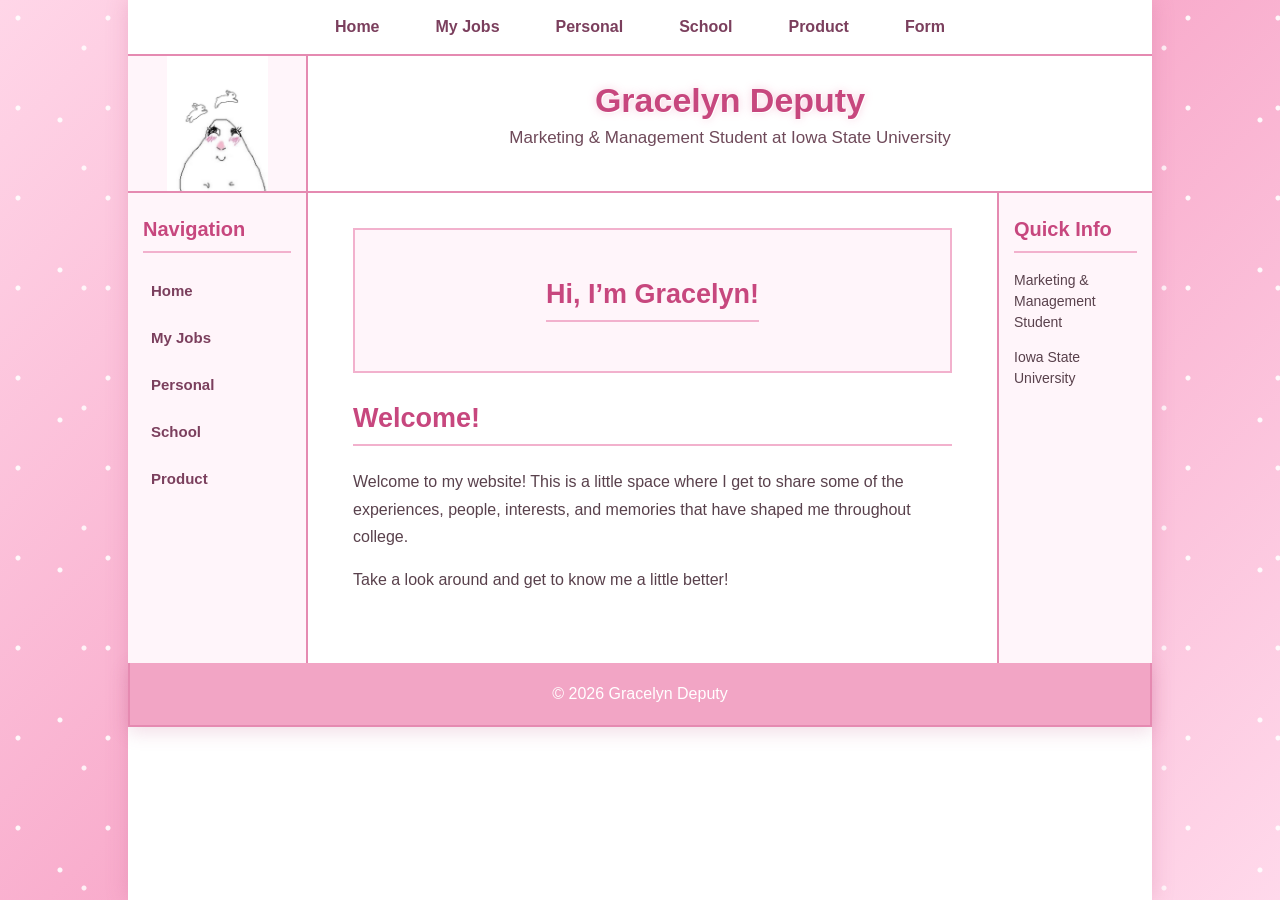
<file: index.html>
<!DOCTYPE html>
<html lang="en">
<head>
    <meta charset="UTF-8">
    <meta name="viewport" content="width=device-width, initial-scale=1.0">

    <title>Gracelyn Deputy</title>

    <!-- Existing CSS -->
    <link rel="stylesheet" href="style.css">

    <!-- Home page layout only -->
    <style>
        /* =========================================
           HOME PAGE ONLY
           ========================================= */

        body.home-page {
            margin: 0;
            background:
                radial-gradient(circle at 20% 20%, rgba(255,255,255,0.9) 0 2px, transparent 3px),
                radial-gradient(circle at 70% 40%, rgba(255,255,255,0.8) 0 2px, transparent 3px),
                radial-gradient(circle at 40% 80%, rgba(255,255,255,0.9) 0 2px, transparent 3px),
                linear-gradient(135deg, #ffd6e8, #f8a9ca, #ffd9eb);
            background-size: 90px 90px, 120px 120px, 150px 150px, 100% 100%;
            background-attachment: fixed;
            min-height: 100vh;
        }

        /* =========================================
           MAIN 80% WEBSITE AREA
           ========================================= */

        body.home-page .home-container {
            width: 80%;
            margin: 0 auto;
            background: white;
            min-height: 100vh;
            box-shadow:
                0 0 20px rgba(190, 80, 130, 0.25);
        }

        /* =========================================
           TOP NAVIGATION
           ========================================= */

        body.home-page .home-container > nav {
            position: relative;
            width: 100%;
            margin: 0;
            background: rgba(255, 255, 255, 0.96);
            border: none;
            border-bottom: 2px solid #e58ab1;
            box-shadow: none;
        }

        body.home-page .home-container > nav .nav-container {
            justify-content: center;
        }

        /* =========================================
           TOP INFORMATION AREA
           ========================================= */

        body.home-page .home-top {
            display: grid;
            grid-template-columns: 180px 1fr;
            width: 100%;
            border-bottom: 2px solid #e58ab1;
        }

        /* Logo box */
        body.home-page .logo-box {
            min-height: 135px;
            display: flex;
            align-items: center;
            justify-content: center;

            background-color: #fff5fa;
            background-image: url("bunny.jpeg.png");
            background-repeat: no-repeat;
            background-position: center;
            background-size: contain;

            border-right: 2px solid #e58ab1;

            color: transparent;
            font-size: 0;
        }

        /* Top information */
        body.home-page .top-info {
            padding: 25px 30px;
            text-align: center;
        }

        body.home-page .top-info h1 {
            margin: 0 0 8px 0;
            font-size: 34px;
            color: #c7477e;
            text-shadow:
                1px 1px 0 white,
                0 0 8px rgba(235, 128, 171, 0.4);
        }

        body.home-page .top-info p {
            margin: 0;
            font-size: 17px;
            color: #6f4a5a;
        }

        /* =========================================
           PAGE CONTENT
           ========================================= */

        body.home-page .page-layout {
            display: grid;
            grid-template-columns: 180px 1fr 155px;
            width: 100%;
            min-height: 470px;
        }

        /* =========================================
           LEFT SIDE NAVIGATION
           ========================================= */

        body.home-page .left-navigation {
            background: #fff5fa;
            border-right: 2px solid #e58ab1;
            padding: 25px 15px;
        }

        body.home-page .left-navigation h2 {
            margin-top: 0;
            color: #c7477e;
            font-size: 20px;
            border-bottom: 2px solid #f2b1cd;
            padding-bottom: 10px;
        }

        body.home-page .left-navigation a {
            display: block;
            padding: 12px 8px;
            margin-bottom: 6px;
            color: #7b3f5d;
            text-decoration: none;
            font-size: 15px;
            font-weight: bold;
            border-radius: 8px;
        }

        body.home-page .left-navigation a:hover {
            background: #ffe3ef;
            color: #d34f88;
        }

        /* =========================================
           MAIN HOME PAGE CONTENT
           ========================================= */

        body.home-page .main-home {
            padding: 35px 45px;
            background: white;
        }

        body.home-page .hero-box {
            width: 100%;
            min-height: 145px;
            display: flex;
            align-items: center;
            justify-content: center;
            background: #fff5fa;
            border: 2px solid #f2b1cd;
            margin-bottom: 30px;
        }

        body.home-page .hero-box h2 {
            margin: 0;
            color: #c7477e;
            font-size: 30px;
            border-bottom: none;
        }

        body.home-page .main-home h2 {
            color: #c7477e;
            font-size: 27px;
            border-bottom: 2px solid #f2b1cd;
            padding-bottom: 10px;
        }

        body.home-page .main-home p {
            line-height: 1.7;
            font-size: 16px;
            color: #59414c;
        }

        /* =========================================
           RIGHT SIDE CONTENT AREA
           ========================================= */

        body.home-page .right-content {
            background: #fff5fa;
            border-left: 2px solid #e58ab1;
            padding: 25px 15px;
        }

        body.home-page .right-content h2 {
            margin-top: 0;
            color: #c7477e;
            font-size: 20px;
            border-bottom: 2px solid #f2b1cd;
            padding-bottom: 10px;
        }

        body.home-page .right-content p {
            font-size: 14px;
            line-height: 1.5;
            color: #59414c;
        }

        /* =========================================
           FOOTER
           ========================================= */

        body.home-page footer {
            width: 100%;
            margin: 0;
        }

        /* =========================================
           MOBILE
           ========================================= */

        @media (max-width: 900px) {

            body.home-page .home-container {
                width: 90%;
            }

            body.home-page .page-layout {
                grid-template-columns: 160px 1fr;
            }

            body.home-page .right-content {
                display: none;
            }
        }

        @media (max-width: 650px) {

            body.home-page .home-container {
                width: 95%;
            }

            body.home-page .home-top {
                grid-template-columns: 1fr;
            }

            body.home-page .logo-box {
                min-height: 90px;
                border-right: none;
                border-bottom: 2px solid #e58ab1;
            }

            body.home-page .page-layout {
                grid-template-columns: 1fr;
            }

            body.home-page .left-navigation {
                border-right: none;
                border-bottom: 2px solid #e58ab1;
            }

            body.home-page .main-home {
                padding: 25px;
            }
        }
    </style>
</head>

<body class="home-page">

    <div class="home-container">

        <!-- Top Navigation -->
        <nav id="home-navigation"></nav>

        <!-- Top Information Area -->
        <div class="home-top">

            <div class="logo-box"></div>

            <div class="top-info">
                <h1>Gracelyn Deputy</h1>
                <p>Marketing & Management Student at Iowa State University</p>
            </div>

        </div>

        <!-- Main Page Layout -->
        <div class="page-layout">

            <!-- Left Navigation -->
            <aside class="left-navigation">

                <h2>Navigation</h2>

                <a href="index.html">Home</a>
                <a href="jobs.html">My Jobs</a>
                <a href="personal.html">Personal</a>
                <a href="school.html">School</a>
                <a href="product.html">Product</a>

            </aside>

            <!-- Main Content -->
            <main class="main-home">

                <div class="hero-box">
                    <h2>Hi, I’m Gracelyn!</h2>
                </div>

                <h2>Welcome!</h2>

                <p>
                    Welcome to my website! This is a little space where I get
                    to share some of the experiences, people, interests, and
                    memories that have shaped me throughout college.
                </p>

                <p>
                    Take a look around and get to know me a little better!
                </p>

            </main>

            <!-- Right Side -->
            <aside class="right-content">

                <h2>Quick Info</h2>

                <p>
                    Marketing & Management Student
                </p>

                <p>
                    Iowa State University
                </p>

            </aside>

        </div>

        <!-- Footer -->
        <footer>
            <p>© 2026 Gracelyn Deputy</p>
        </footer>

    </div>

    <!-- Existing Navigation JavaScript -->
    <script src="nav.js"></script>

    <!-- Move the existing navigation into the home page layout -->
    <script>
        document.addEventListener("DOMContentLoaded", function () {
            const nav = document.querySelector("body > nav");
            const homeNavigation = document.getElementById("home-navigation");

            if (nav && homeNavigation) {
                homeNavigation.replaceWith(nav);
            }
        });
    </script>

</body>
</html>
</file>
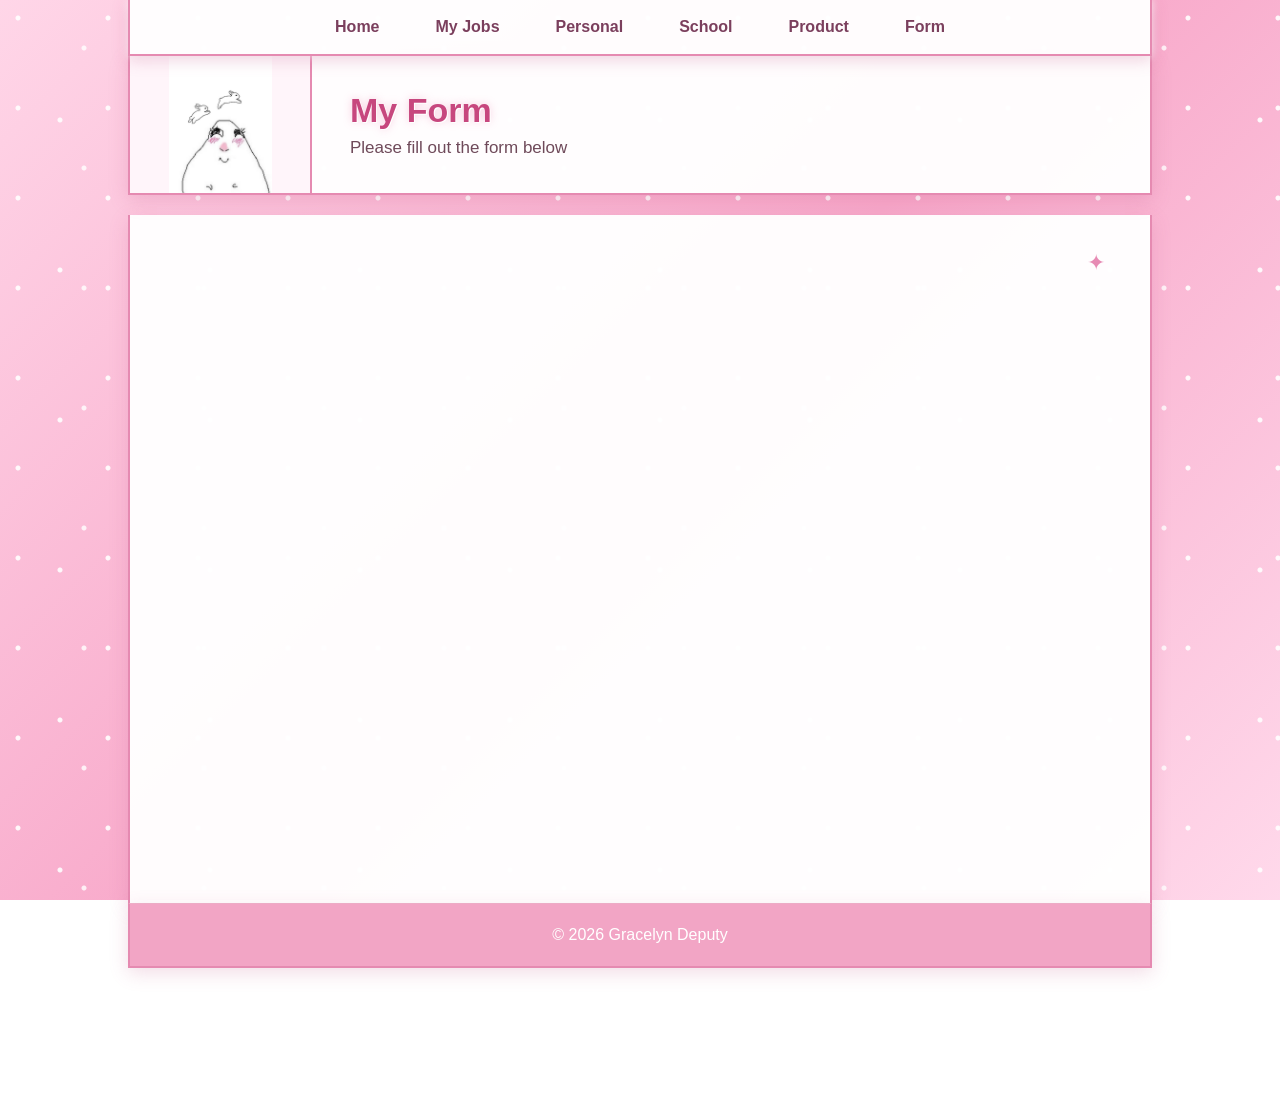
<file: form.html>
<!DOCTYPE html>
<html lang="en">
<head>
    <meta charset="UTF-8">
    <meta name="viewport" content="width=device-width, initial-scale=1.0">

    <title>Form | Gracelyn Deputy</title>

    <!-- Same CSS used across the website -->
    <link rel="stylesheet" href="style.css">
</head>

<body>

    <header>
        <h1>My Form</h1>
        <p>Please fill out the form below</p>
    </header>

    <section>

        <iframe src="https://docs.google.com/forms/d/e/1FAIpQLSetPQA3XD1eVlRs242BhVt6Qm1Ka0x2zXjnhBJUCBgXgU6akw/viewform?embedded=true"
                width="100%"
                height="588"
                frameborder="0"
                marginheight="0"
                marginwidth="0">
            Loading…
        </iframe>

    </section>

    <footer>
        <p>© 2026 Gracelyn Deputy</p>
    </footer>

    <!-- Same navigation used across all pages -->
    <script src="nav.js"></script>

</body>
</html>
</file>
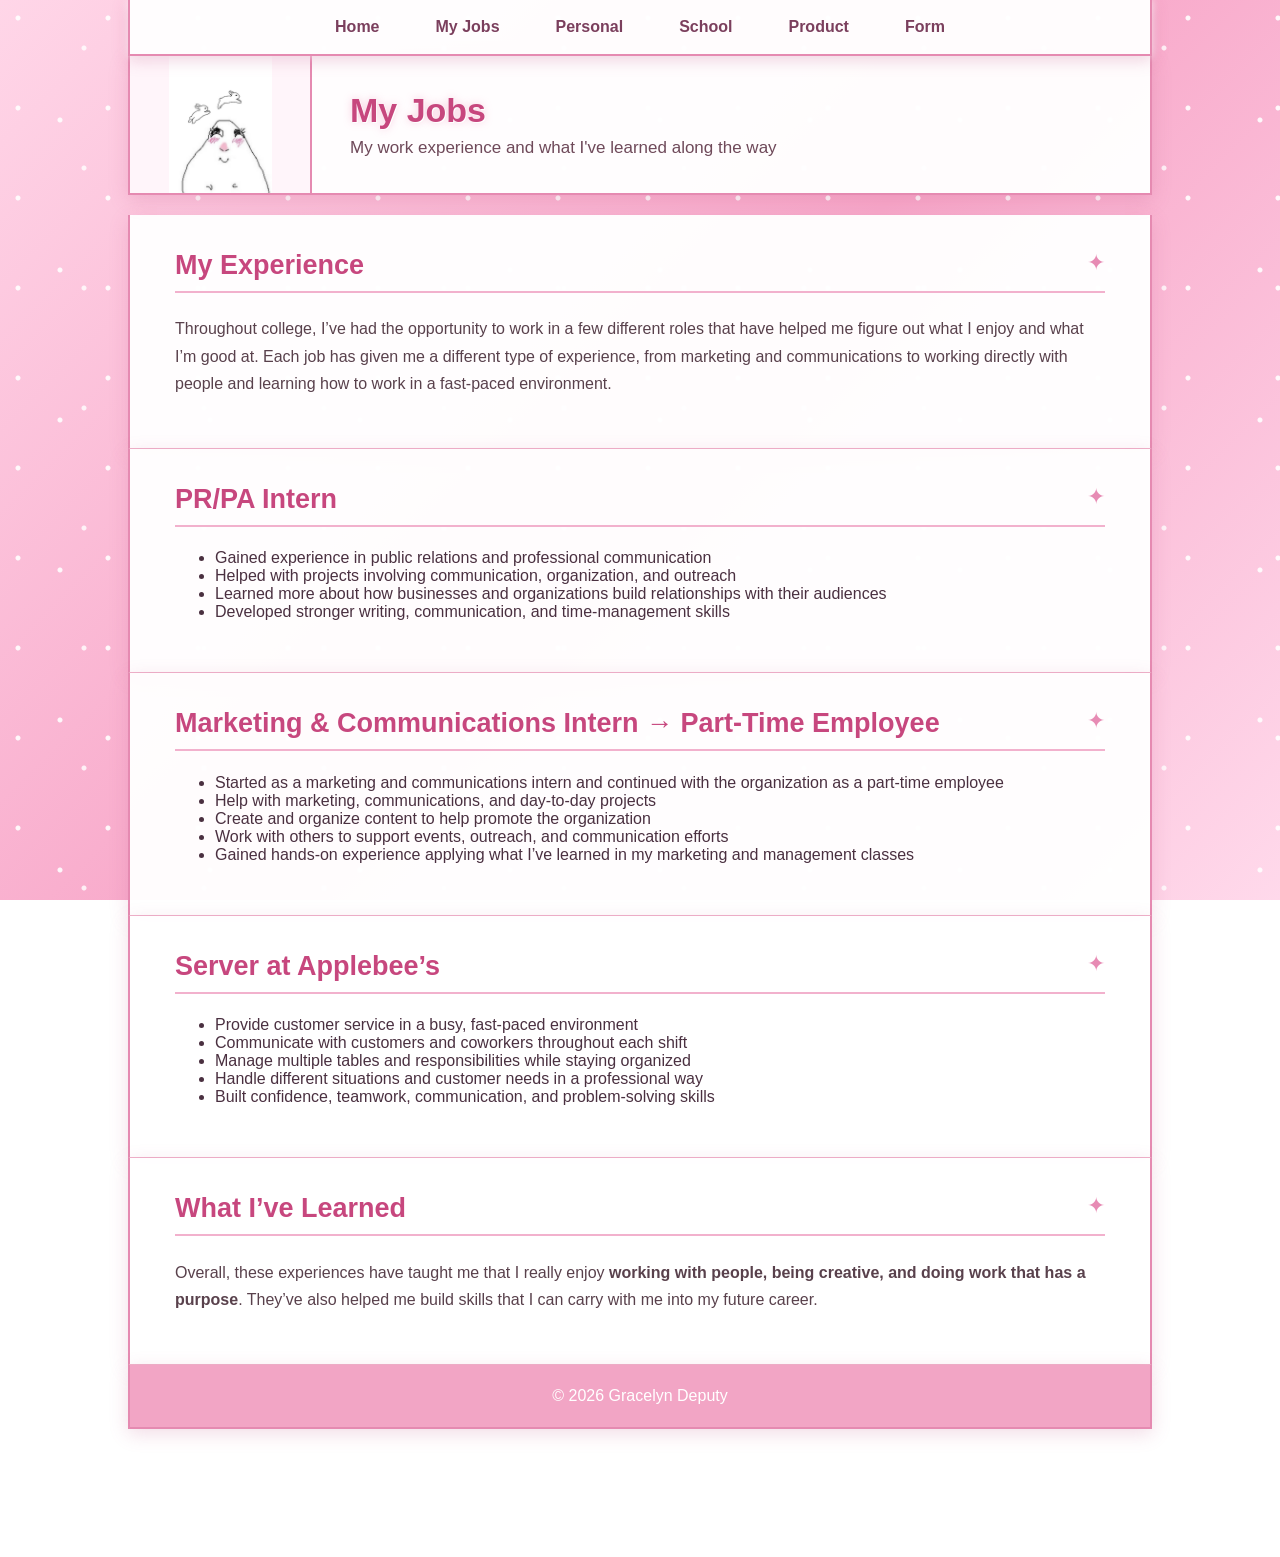
<file: jobs.html>
<!DOCTYPE html>
<html lang="en">
<head>
    <meta charset="UTF-8">
    <meta name="viewport" content="width=device-width, initial-scale=1.0">

    <title>My Jobs | Gracelyn Deputy</title>

    <!-- Same CSS used across the website -->
    <link rel="stylesheet" href="style.css">
</head>

<body>

    <header>
        <h1>My Jobs</h1>
        <p>My work experience and what I've learned along the way</p>
    </header>

    <section>
        <h2>My Experience</h2>

        <p>
            Throughout college, I’ve had the opportunity to work in a few
            different roles that have helped me figure out what I enjoy and
            what I’m good at. Each job has given me a different type of
            experience, from marketing and communications to working directly
            with people and learning how to work in a fast-paced environment.
        </p>
    </section>

    <section>
        <h2>PR/PA Intern</h2>

        <ul>
            <li>Gained experience in public relations and professional communication</li>
            <li>Helped with projects involving communication, organization, and outreach</li>
            <li>Learned more about how businesses and organizations build relationships with their audiences</li>
            <li>Developed stronger writing, communication, and time-management skills</li>
        </ul>
    </section>

    <section>
        <h2>Marketing & Communications Intern → Part-Time Employee</h2>

        <ul>
            <li>Started as a marketing and communications intern and continued with the organization as a part-time employee</li>
            <li>Help with marketing, communications, and day-to-day projects</li>
            <li>Create and organize content to help promote the organization</li>
            <li>Work with others to support events, outreach, and communication efforts</li>
            <li>Gained hands-on experience applying what I’ve learned in my marketing and management classes</li>
        </ul>
    </section>

    <section>
        <h2>Server at Applebee’s</h2>

        <ul>
            <li>Provide customer service in a busy, fast-paced environment</li>
            <li>Communicate with customers and coworkers throughout each shift</li>
            <li>Manage multiple tables and responsibilities while staying organized</li>
            <li>Handle different situations and customer needs in a professional way</li>
            <li>Built confidence, teamwork, communication, and problem-solving skills</li>
        </ul>
    </section>

    <section>
        <h2>What I’ve Learned</h2>

        <p>
            Overall, these experiences have taught me that I really enjoy
            <strong>working with people, being creative, and doing work that
            has a purpose</strong>. They’ve also helped me build skills that I
            can carry with me into my future career.
        </p>
    </section>

    <footer>
        <p>© 2026 Gracelyn Deputy</p>
    </footer>

    <!-- Same navigation used across all pages -->
    <script src="nav.js"></script>

</body>
</html>
</file>
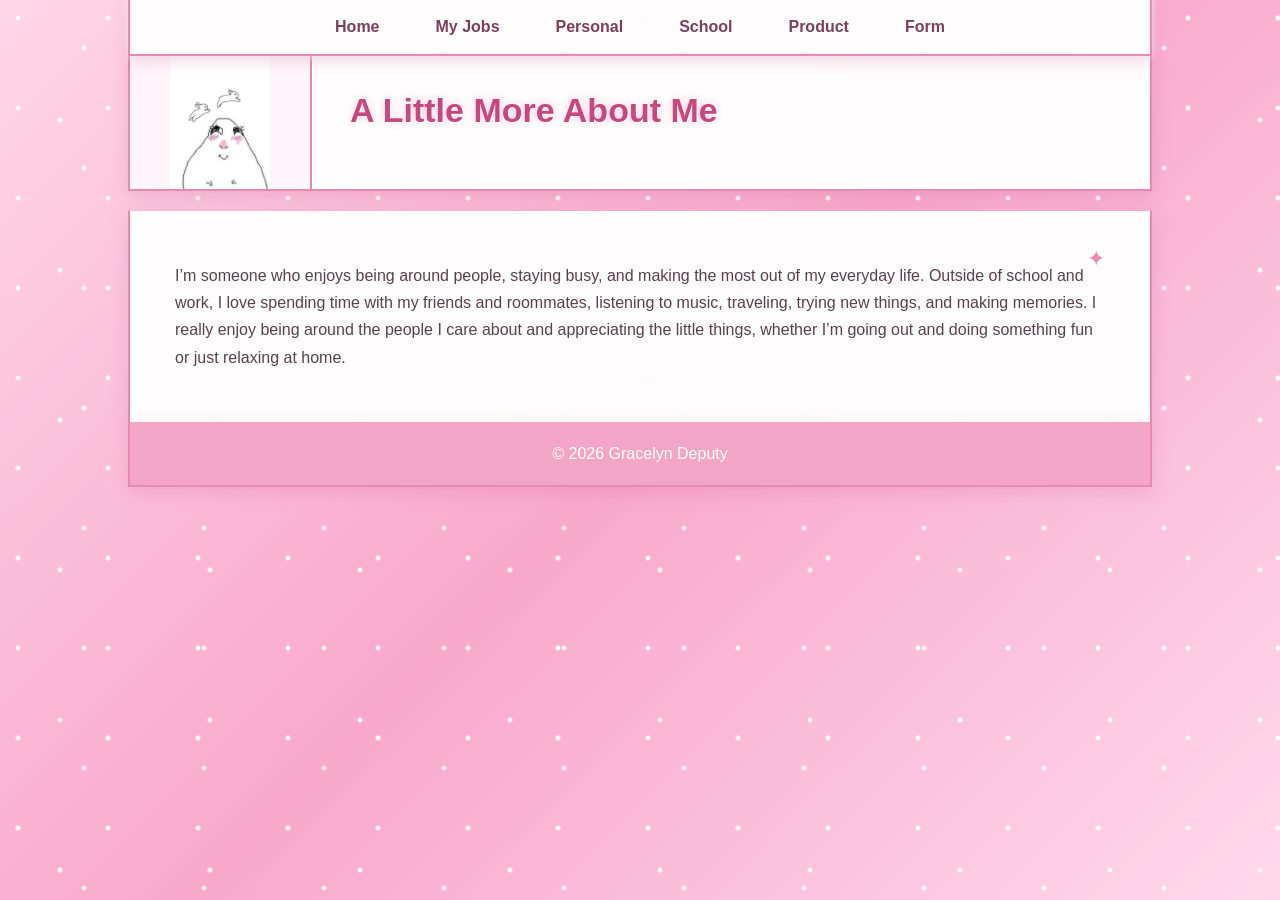
<file: personal.html>
<!DOCTYPE html>
<html lang="en">
<head>
    <meta charset="UTF-8">
    <meta name="viewport" content="width=device-width, initial-scale=1.0">

    <title>Personal | Gracelyn Deputy</title>

    <!-- Same CSS used across the website -->
    <link rel="stylesheet" href="style.css">
</head>

<body>

    <header>
        <h1>A Little More About Me</h1>
    </header>

    <section>

        <p>
            I’m someone who enjoys being around people, staying busy, and making
            the most out of my everyday life. Outside of school and work, I love
            spending time with my friends and roommates, listening to music,
            traveling, trying new things, and making memories. I really enjoy
            being around the people I care about and appreciating the little
            things, whether I’m going out and doing something fun or just
            relaxing at home.
        </p>

    </section>

    <footer>
        <p>© 2026 Gracelyn Deputy</p>
    </footer>

    <!-- Same navigation used across all pages -->
    <script src="nav.js"></script>

</body>
</html>
</file>
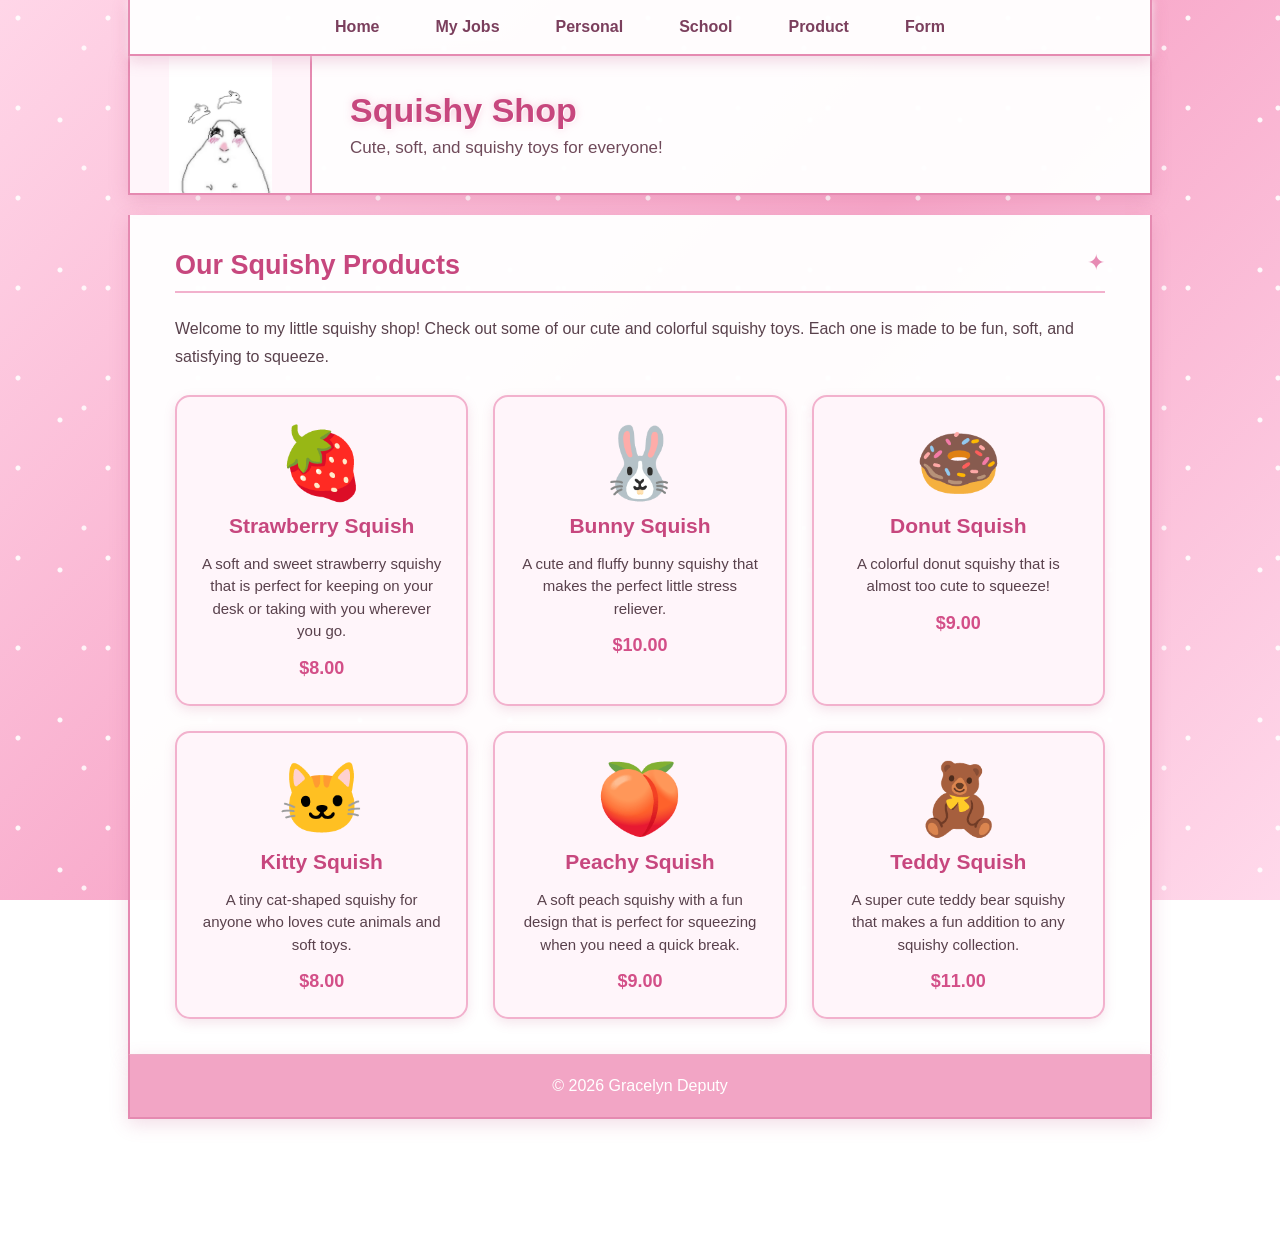
<file: product.html>
<!DOCTYPE html>
<html lang="en">
<head>
    <meta charset="UTF-8">
    <meta name="viewport" content="width=device-width, initial-scale=1.0">

    <title>Products | Gracelyn Deputy</title>

    <!-- Same CSS used across the website -->
    <link rel="stylesheet" href="style.css">

    <style>
        /* Product cards */
        .product-grid {
            display: grid;
            grid-template-columns: repeat(3, 1fr);
            gap: 25px;
            margin-top: 25px;
        }

        .product-card {
            background: #fff5fa;
            border: 2px solid #f2b1cd;
            border-radius: 15px;
            padding: 25px;
            text-align: center;
            box-shadow: 0 4px 12px rgba(190, 80, 130, 0.15);
            transition: 0.25s ease;
        }

        .product-card:hover {
            transform: translateY(-5px);
            box-shadow: 0 7px 16px rgba(190, 80, 130, 0.25);
        }

        .product-emoji {
            font-size: 70px;
            margin-bottom: 10px;
        }

        .product-card h3 {
            color: #c7477e;
            font-size: 21px;
            margin: 10px 0;
        }

        .product-card p {
            font-size: 15px;
            line-height: 1.5;
        }

        .price {
            color: #d34f88;
            font-size: 18px;
            font-weight: bold;
            margin-top: 15px;
        }

        @media (max-width: 800px) {
            .product-grid {
                grid-template-columns: 1fr;
            }
        }
    </style>
</head>

<body>

    <header>
        <h1>Squishy Shop</h1>
        <p>Cute, soft, and squishy toys for everyone!</p>
    </header>

    <section>
        <h2>Our Squishy Products</h2>

        <p>
            Welcome to my little squishy shop! Check out some of our cute and
            colorful squishy toys. Each one is made to be fun, soft, and
            satisfying to squeeze.
        </p>

        <div class="product-grid">

            <div class="product-card">
                <div class="product-emoji">🍓</div>
                <h3>Strawberry Squish</h3>
                <p>
                    A soft and sweet strawberry squishy that is perfect for
                    keeping on your desk or taking with you wherever you go.
                </p>
                <div class="price">$8.00</div>
            </div>

            <div class="product-card">
                <div class="product-emoji">🐰</div>
                <h3>Bunny Squish</h3>
                <p>
                    A cute and fluffy bunny squishy that makes the perfect
                    little stress reliever.
                </p>
                <div class="price">$10.00</div>
            </div>

            <div class="product-card">
                <div class="product-emoji">🍩</div>
                <h3>Donut Squish</h3>
                <p>
                    A colorful donut squishy that is almost too cute to
                    squeeze!
                </p>
                <div class="price">$9.00</div>
            </div>

            <div class="product-card">
                <div class="product-emoji">🐱</div>
                <h3>Kitty Squish</h3>
                <p>
                    A tiny cat-shaped squishy for anyone who loves cute
                    animals and soft toys.
                </p>
                <div class="price">$8.00</div>
            </div>

            <div class="product-card">
                <div class="product-emoji">🍑</div>
                <h3>Peachy Squish</h3>
                <p>
                    A soft peach squishy with a fun design that is perfect
                    for squeezing when you need a quick break.
                </p>
                <div class="price">$9.00</div>
            </div>

            <div class="product-card">
                <div class="product-emoji">🧸</div>
                <h3>Teddy Squish</h3>
                <p>
                    A super cute teddy bear squishy that makes a fun addition
                    to any squishy collection.
                </p>
                <div class="price">$11.00</div>
            </div>

        </div>
    </section>

    <footer>
        <p>© 2026 Gracelyn Deputy</p>
    </footer>

    <!-- Same navigation used across all pages -->
    <script src="nav.js"></script>

</body>
</html>
</file>
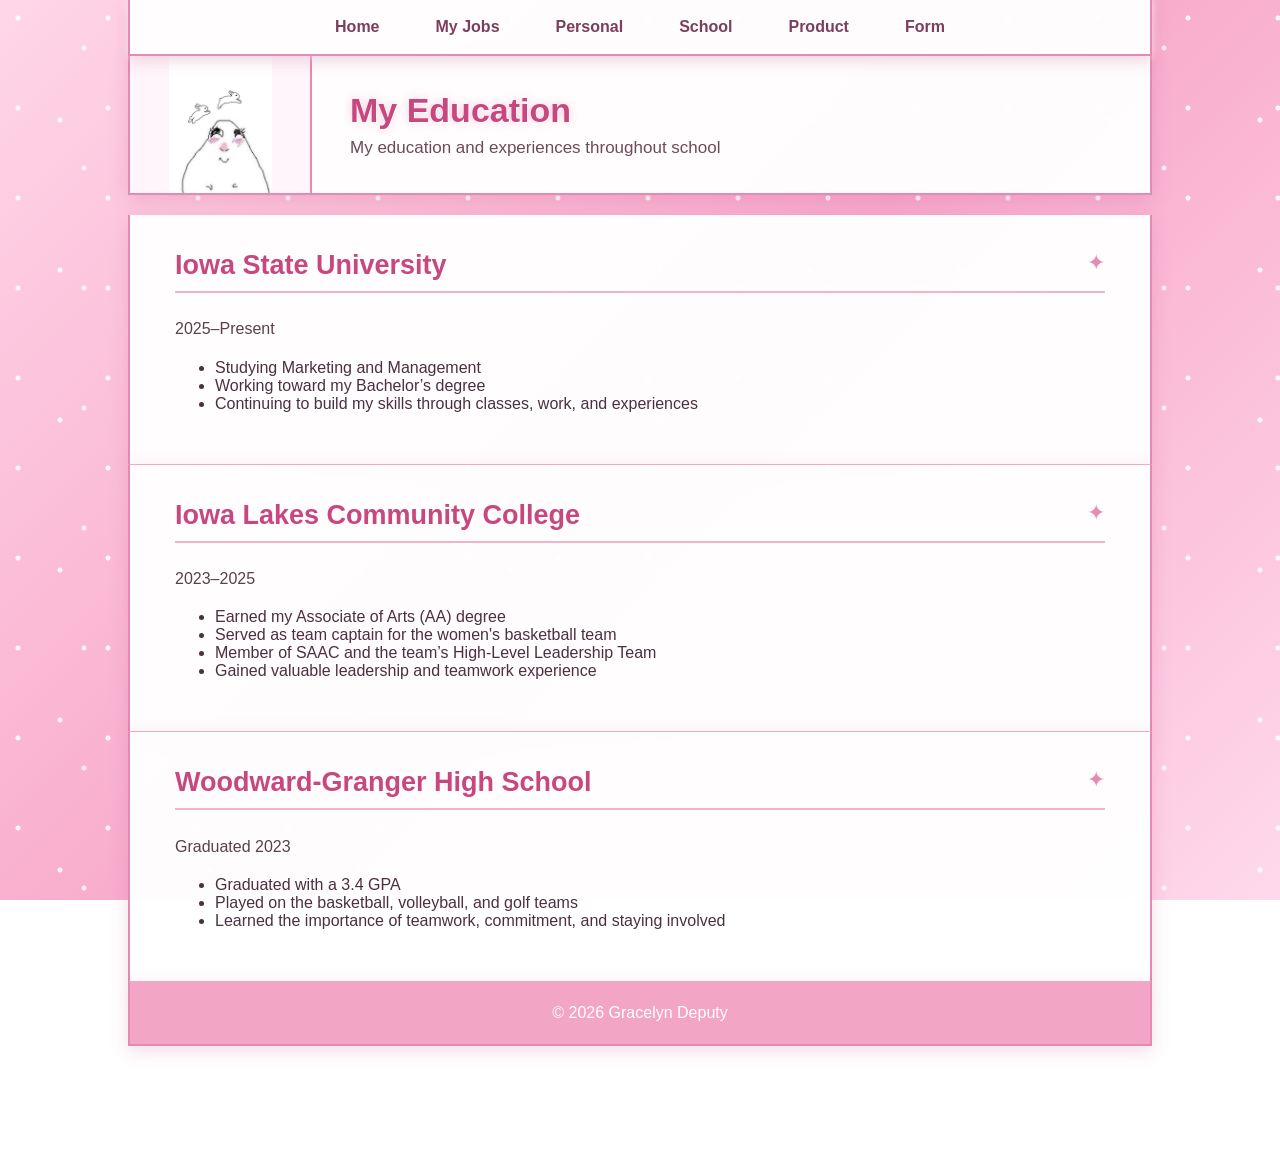
<file: school.html>
<!DOCTYPE html>
<html lang="en">
<head>
    <meta charset="UTF-8">
    <meta name="viewport" content="width=device-width, initial-scale=1.0">

    <title>School | Gracelyn Deputy</title>

    <!-- Same CSS used across the website -->
    <link rel="stylesheet" href="style.css">
</head>

<body>

    <header>
        <h1>My Education</h1>
        <p>My education and experiences throughout school</p>
    </header>

    <section>
        <h2>Iowa State University</h2>

        <p>2025–Present</p>

        <ul>
            <li>Studying Marketing and Management</li>
            <li>Working toward my Bachelor’s degree</li>
            <li>Continuing to build my skills through classes, work, and experiences</li>
        </ul>
    </section>

    <section>
        <h2>Iowa Lakes Community College</h2>

        <p>2023–2025</p>

        <ul>
            <li>Earned my Associate of Arts (AA) degree</li>
            <li>Served as team captain for the women's basketball team</li>
            <li>Member of SAAC and the team’s High-Level Leadership Team</li>
            <li>Gained valuable leadership and teamwork experience</li>
        </ul>
    </section>

    <section>
        <h2>Woodward-Granger High School</h2>

        <p>Graduated 2023</p>

        <ul>
            <li>Graduated with a 3.4 GPA</li>
            <li>Played on the basketball, volleyball, and golf teams</li>
            <li>Learned the importance of teamwork, commitment, and staying involved</li>
        </ul>
    </section>

    <footer>
        <p>© 2026 Gracelyn Deputy</p>
    </footer>

    <!-- Same navigation used across all pages -->
    <script src="nav.js"></script>

</body>
</html>
</file>
<file: style.css>
/* =========================================
   GENERAL PAGE SETUP
   ========================================= */

* {
    box-sizing: border-box;
}

html {
    scroll-behavior: smooth;
}

body {
    margin: 0;
    font-family: Arial, sans-serif;
    color: #4a3040;

    /* Pink background around the website */
    background:
        radial-gradient(circle at 20% 20%, rgba(255,255,255,0.9) 0 2px, transparent 3px),
        radial-gradient(circle at 70% 40%, rgba(255,255,255,0.8) 0 2px, transparent 3px),
        radial-gradient(circle at 40% 80%, rgba(255,255,255,0.9) 0 2px, transparent 3px),
        linear-gradient(135deg, #ffd6e8, #f8a9ca, #ffd9eb);

    background-size: 90px 90px, 120px 120px, 150px 150px, 100% 100%;
    background-attachment: fixed;

    min-height: 100vh;
}


/* =========================================
   MAIN WEBSITE AREA
   About 80% of the screen
   ========================================= */

body::after {
    content: "";
    display: block;
    clear: both;
}


/* =========================================
   NAVIGATION
   ========================================= */

nav {
    position: relative;
    width: 80%;
    margin: 0 auto;

    background: rgba(255, 255, 255, 0.96);

    border-left: 2px solid #e58ab1;
    border-right: 2px solid #e58ab1;
    border-bottom: 2px solid #e58ab1;

    box-shadow:
        0 4px 15px rgba(190, 80, 130, 0.25),
        0 0 8px rgba(255, 255, 255, 0.9);

    z-index: 1000;
}


/* Navigation links */

.nav-container {
    display: flex;
    justify-content: center;
    align-items: center;
    width: 100%;
}

.nav-container a {
    position: relative;

    color: #7b3f5d;
    text-decoration: none;

    padding: 18px 28px;

    font-size: 16px;
    font-weight: bold;

    transition: 0.25s ease;
}


/* Sparkly hover effect */

.nav-container a:hover {
    background: #ffe3ef;
    color: #d34f88;
}


/* Small sparkle */

.nav-container a:hover::after {
    content: "✦";
    position: absolute;
    right: 8px;
    top: 5px;
    color: #e78bb4;
    font-size: 12px;
}


/* =========================================
   HEADER / TOP INFORMATION AREA
   ========================================= */

header {
    position: relative;

    width: 80%;
    min-height: 135px;

    margin: 0 auto;

    background: rgba(255, 255, 255, 0.97);

    border-left: 2px solid #e58ab1;
    border-right: 2px solid #e58ab1;
    border-bottom: 2px solid #e58ab1;

    padding: 35px 40px 35px 220px;

    text-align: left;

    box-shadow:
        0 5px 18px rgba(190, 80, 130, 0.22);
}


/* =========================================
   LOGO BOX
   ========================================= */

header::before {
    content: "";

    position: absolute;

    left: 0;
    top: 0;

    width: 180px;
    height: 100%;

    display: flex;
    align-items: center;
    justify-content: center;

    background-color: #fff5fa;
    background-image: url("bunny.jpeg.png");
    background-repeat: no-repeat;
    background-position: center;
    background-size: contain;

    border-right: 2px solid #e58ab1;
}


/* =========================================
   HEADER TEXT
   ========================================= */

header h1 {
    margin: 0 0 8px 0;

    font-size: 34px;

    color: #c7477e;

    text-shadow:
        1px 1px 0 white,
        0 0 8px rgba(235, 128, 171, 0.4);
}

header p {
    margin: 0;

    font-size: 17px;

    color: #6f4a5a;
}


/* =========================================
   CONTENT AREA
   ========================================= */

section {
    width: 80%;

    margin: 0 auto;

    padding: 35px 45px;

    background: rgba(255, 255, 255, 0.97);

    border-left: 2px solid #e58ab1;
    border-right: 2px solid #e58ab1;
    border-bottom: 1px solid #efb2ca;

    box-shadow:
        0 5px 18px rgba(190, 80, 130, 0.18);
}


/* First section */

section:first-of-type {
    margin-top: 20px;
}


/* Section headings */

section h2 {
    margin-top: 0;

    color: #c7477e;

    font-size: 27px;

    border-bottom: 2px solid #f2b1cd;

    padding-bottom: 10px;
}


/* Section paragraphs */

section p {
    line-height: 1.7;

    font-size: 16px;

    color: #59414c;
}


/* =========================================
   SPARKLES AROUND CONTENT
   ========================================= */

section::before {
    content: "✦";

    float: right;

    color: #e78bb4;

    font-size: 22px;
}


/* =========================================
   BUTTONS
   ========================================= */

.button {
    display: inline-block;

    padding: 11px 24px;

    margin-top: 10px;

    background: #e88db5;

    color: white;

    text-decoration: none;

    border-radius: 20px;

    font-weight: bold;

    box-shadow:
        0 3px 8px rgba(190, 80, 130, 0.3);

    transition: 0.25s ease;
}

.button:hover {
    background: #d96c9d;

    transform: translateY(-2px);

    box-shadow:
        0 5px 12px rgba(190, 80, 130, 0.4);
}


/* =========================================
   FOOTER
   ========================================= */

footer {
    width: 80%;

    margin: 0 auto 10% auto;

    padding: 22px 30px;

    background: #f2a5c5;

    color: white;

    text-align: center;

    border-left: 2px solid #e58ab1;
    border-right: 2px solid #e58ab1;
    border-bottom: 2px solid #e58ab1;

    box-shadow:
        0 5px 18px rgba(190, 80, 130, 0.2);
}

footer p {
    margin: 0;
}


/* =========================================
   RESPONSIVE DESIGN
   ========================================= */

@media (max-width: 800px) {

    nav,
    header,
    section,
    footer {
        width: 90%;
    }

    .nav-container {
        flex-wrap: wrap;
    }

    .nav-container a {
        padding: 14px 15px;
        font-size: 14px;
    }

    header {
        padding: 30px;
        padding-top: 150px;
        text-align: center;
    }

    header::before {
        width: 100%;
        height: 110px;

        border-right: none;
        border-bottom: 2px solid #e58ab1;
    }

    section {
        padding: 25px;
    }
}


@media (max-width: 500px) {

    .nav-container {
        flex-direction: column;
    }

    .nav-container a {
        width: 100%;
        text-align: center;
    }

    header h1 {
        font-size: 27px;
    }

    header p {
        font-size: 15px;
    }
}
</file>
